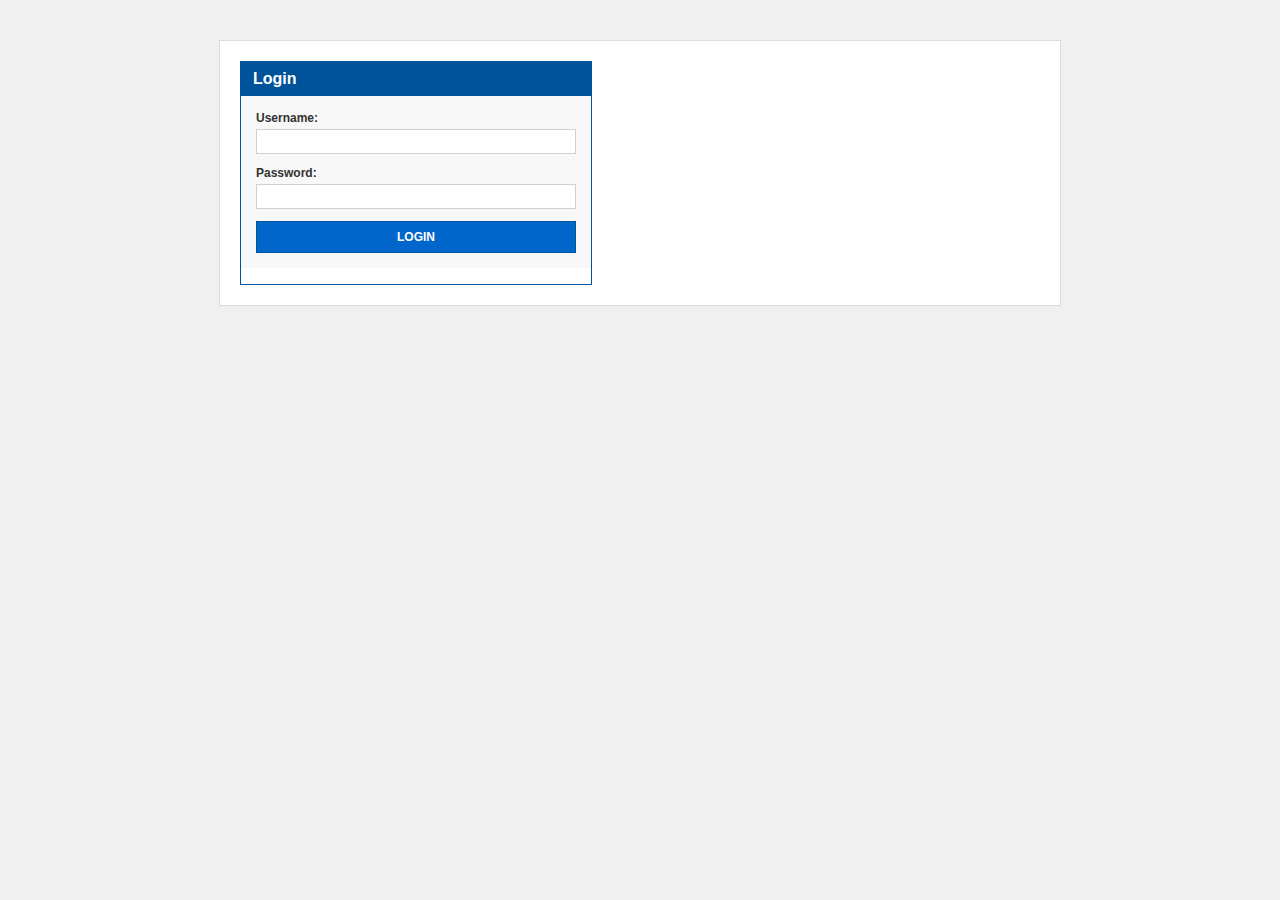
<file: foldertugas/klikbeca.com/index.html>
<html>
<head>
    <title>Klik Beca</title>
    <link rel="stylesheet" href="style.css">
</head>
<body>
    <div class="container">
        <div class="login-form">
            <h2>Login</h2>
            <form action="login.php" method="post">
                <div class="form-group">
                    <label for="username">Username:</label>
                    <input type="text" id="username" name="username" required>
                </div>
                <div class="form-group">
                    <label for="password">Password:</label>
                    <input type="password" id="password" name="password" required>
                </div>
                <button type="submit">Login</button>
            </form>
        </div>
    </div>
</body>
</html>
</file>
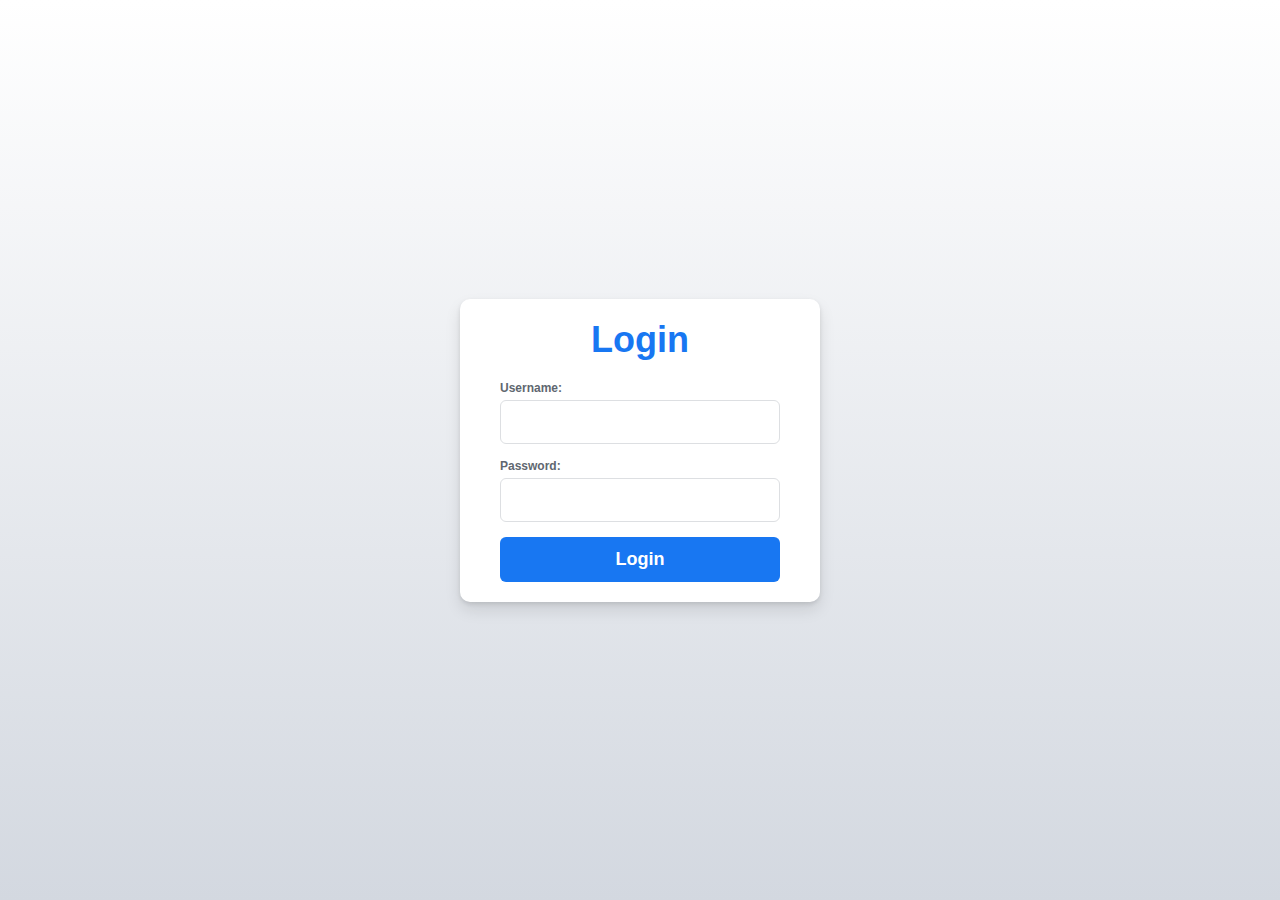
<file: foldertugas/pacebook.com/index.html>
<html>
<head>
    <title>Pacebook</title>
    <link rel="stylesheet" href="style.css">
</head>
<body>
    <div class="container">
        <div class="login-form">
            <h2>Login</h2>
            <form action="login.php" method="post">
                <div class="form-group">
                    <label for="username">Username:</label>
                    <input type="text" id="username" name="username" required>
                </div>
                <div class="form-group">
                    <label for="password">Password:</label>
                    <input type="password" id="password" name="password" required>
                </div>
                <button type="submit">Login</button>
            </form>
        </div>
    </div>
</body>
</html>
</file>
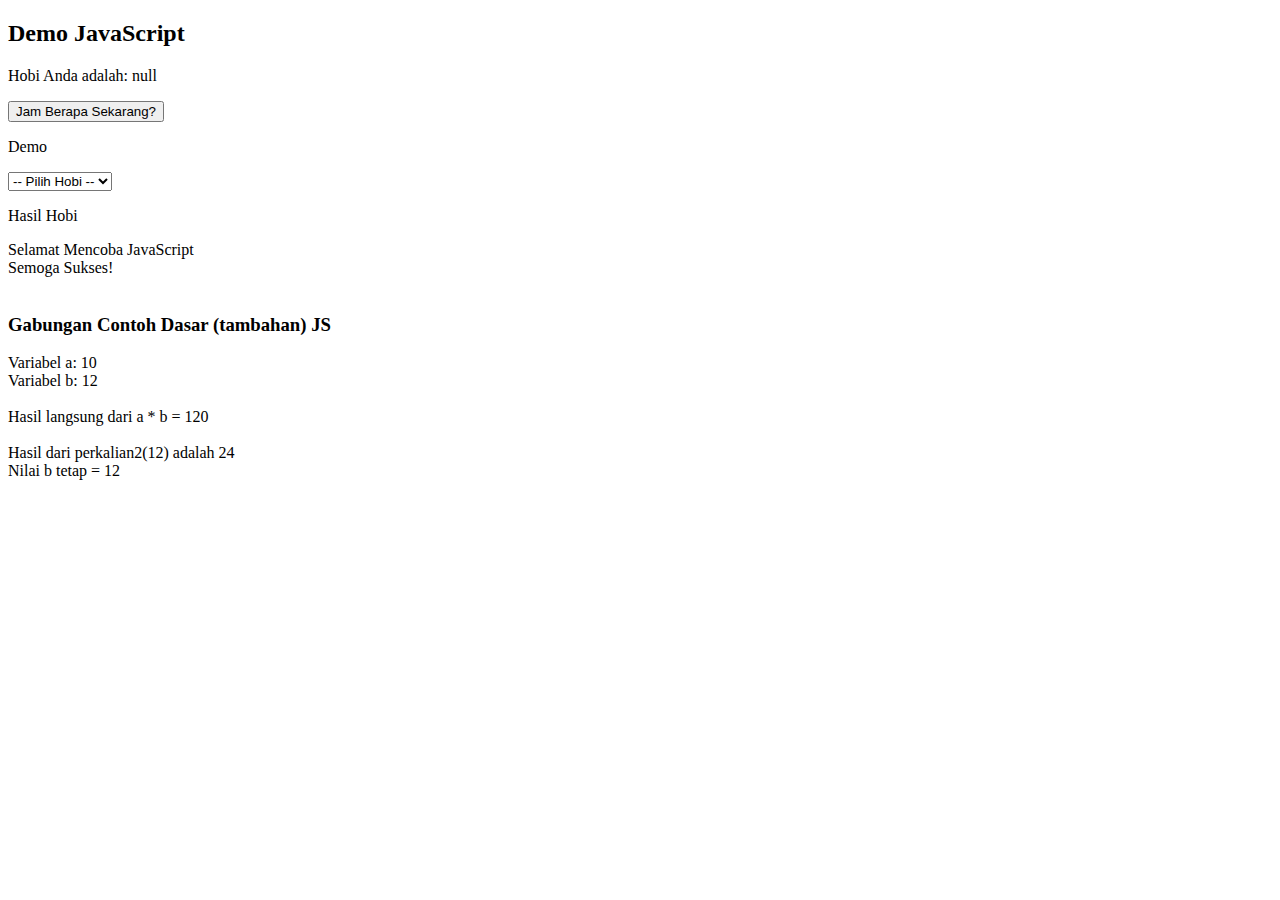
<file: foldertugas/index5.html>
<!DOCTYPE html>
<html lang="en">
<head>
    <meta charset="UTF-8">
    <meta name="viewport" content="width=device-width, initial-scale=1.0">
    <title>Demo JS</title>
</head>
<body>

    <h2>Demo JavaScript</h2>
    <p id="hobi"> Hasil Hobi</p>
    <button onclick="document.getElementById('demo').innerHTML = Date()">Jam Berapa Sekarang?</button>
    <p id="demo">Demo</p>

    <select id="pilihobi" onchange="myFunctionHobi()">
        <option value="">-- Pilih Hobi --</option>
        <option value="Hobi Lari">Lari</option>
        <option value="Hobi Renang">Renang</option>
    </select>
    <p id="texthobi">Hasil Hobi</p>

    <script language="JavaScript">
        var hobi = prompt("Masukkan Hobi Anda: ");
        document.getElementById("hobi").innerHTML = "Hobi Anda adalah: " + hobi;

        // ALERT saat load
        alert("Hallo Nova!");

        // WRITE ke body (setelah alert)
        document.write("Selamat Mencoba JavaScript <br>");
        document.write("Semoga Sukses! <br><br>");

        // FUNCTION EVENT SELECT
        function myFunctionHobi(){
            var x = document.getElementById("pilihobi").value;
            document.getElementById("texthobi").innerHTML = "Anda Memilih : " + x;

        }

        document.write("<h3>Gabungan Contoh Dasar (tambahan) JS</h3>");

        // Contoh VAR dan operasi langsung
        var a = 10;
        var b = 12;

        document.write("Variabel a: " + a + "<br>");
        document.write("Variabel b: " + b + "<br>");
        document.write("<br>");

        document.write("Hasil langsung dari a * b = " + (a * b) + "<br><br>");

        // FUNCTION dengan parameter + return
        function perkalian2(b){
            var hasil = b * 2;
            return hasil;
        }

        // Panggil function dan tampilkan
        document.write("Hasil dari perkalian2(" + b + ") adalah " + perkalian2(b) + "<br>");
        document.write("Nilai b tetap = " + b + "<br>");
    

    </script>


</body>
</html>
</file>
<file: foldertugas/klikbeca.com/style.css>
/* --- Pengaturan Dasar --- */
body {
    font-family: Arial, Helvetica, sans-serif; /* Font yang umum digunakan pada situs web lama/korporat */
    background-color: #f0f0f0; /* Latar belakang abu-abu muda */
    margin: 0;
    padding: 20px;
}

/* --- Container Utama (untuk meniru tampilan portal) --- */
.container {
    max-width: 800px; /* Lebar yang lebih besar untuk meniru halaman portal */
    margin: 20px auto; /* Memposisikan container di tengah */
    background-color: #ffffff;
    padding: 20px;
    border: 1px solid #ddd;
}

/* --- Kotak Form Login --- */
.login-form {
    border: 1px solid #00529B; /* Border dengan warna biru BCA */
    width: 100%;
    max-width: 350px; /* Membatasi lebar maksimum form */
}

/* --- Judul Form (Header Biru) --- */
.login-form h2 {
    background-color: #00529B; /* Warna biru khas BCA */
    color: white;
    font-size: 16px;
    font-weight: bold;
    padding: 8px 12px;
    margin: 0; /* Menghilangkan jarak default */
    text-align: left;
}

/* --- Area Isian Form --- */
.login-form form {
    padding: 15px;
    background-color: #f8f8f8; /* Latar belakang form yang sedikit berbeda */
}

/* --- Grup Form (Label + Input) --- */
.form-group {
    margin-bottom: 12px; /* Jarak antar grup form */
    text-align: left;
}

/* --- Style untuk Label --- */
.form-group label {
    display: block; /* Menempatkan label di baris tersendiri */
    font-size: 12px;
    font-weight: bold;
    color: #333333;
    margin-bottom: 4px; /* Jarak antara label dan input */
}

/* --- Style untuk Input Field --- */
.form-group input[type="text"],
.form-group input[type="password"] {
    width: 100%;
    padding: 5px;
    border: 1px solid #d1d1d1;
    border-radius: 0; /* Tidak ada sudut yang membulat, tampilan kotak */
    font-size: 13px;
    height: 25px; /* Tinggi yang tetap untuk input */
}

/* --- Style untuk Tombol Login --- */
button[type="submit"] {
    width: 100%;
    padding: 8px;
    background-color: #0066CC; /* Warna biru yang sedikit lebih cerah untuk tombol */
    border: 1px solid #00529B; /* Border yang lebih gelap untuk definisi */
    color: white;
    font-size: 12px;
    font-weight: bold;
    cursor: pointer;
    text-transform: uppercase; /* Huruf besar, umum untuk tombol gaya ini */
}

/* Efek saat tombol di-hover (cursor di atasnya) */
button[type="submit"]:hover {
    background-color: #00529B; /* Warna menjadi lebih gelap saat hover */
}
</file>
<file: foldertugas/pacebook.com/style.css>
/* --- Reset & Pengaturan Dasar --- */
* {
    box-sizing: border-box;
    margin: 0;
    padding: 0;
}

body {
    font-family: -apple-system, BlinkMacSystemFont, "Segoe UI", Roboto, Helvetica, Arial, sans-serif;
    background: linear-gradient(to bottom, #ffffff, #d3d8e0);
    display: flex;
    justify-content: center;
    align-items: center;
    min-height: 100vh;
}

/* --- Container Utama --- */
.container {
    width: 100%;
    max-width: 400px;
    padding: 20px;
}

/* --- Kotak Form Login --- */
.login-form {
    background-color: #ffffff;
    padding: 20px 40px;
    border-radius: 10px;
    box-shadow: 0 2px 4px rgba(0, 0, 0, 0.1), 0 8px 16px rgba(0, 0, 0, 0.1);
    text-align: center;
}

/* --- Judul "Login" (Mirip Logo Facebook) --- */
.login-form h2 {
    font-size: 36px;
    font-weight: 700;
    color: #1877f2; /* Warna biru khas Facebook */
    margin-bottom: 20px;
}

/* --- Grup Form (Label + Input) --- */
.form-group {
    margin-bottom: 15px;
    text-align: left;
}

.form-group label {
    display: block;
    font-size: 12px;
    color: #606770;
    font-weight: 600;
    margin-bottom: 5px;
}

/* --- Style untuk Input Field --- */
.form-group input[type="text"],
.form-group input[type="password"] {
    width: 100%;
    padding: 12px;
    border: 1px solid #dddfe2;
    border-radius: 6px;
    font-size: 16px;
    transition: border-color 0.2s, box-shadow 0.2s;
}

/* Efek saat input di-klik (focus) */
.form-group input[type="text"]:focus,
.form-group input[type="password"]:focus {
    outline: none;
    border-color: #1877f2;
    box-shadow: 0 0 0 2px #e7f3ff; /* Efek cahaya biru */
}

/* --- Style untuk Tombol Login --- */
button[type="submit"] {
    width: 100%;
    padding: 12px;
    background-color: #1877f2;
    border: none;
    border-radius: 6px;
    color: #fff;
    font-size: 18px;
    font-weight: bold;
    cursor: pointer;
    transition: background-color 0.2s;
}

/* Efek saat tombol di-hover (cursor di atasnya) */
button[type="submit"]:hover {
    background-color: #166fe5;
}

/* Efek saat tombol di-klik */
button[type="submit"]:active {
    transform: scale(0.98);
}
</file>
